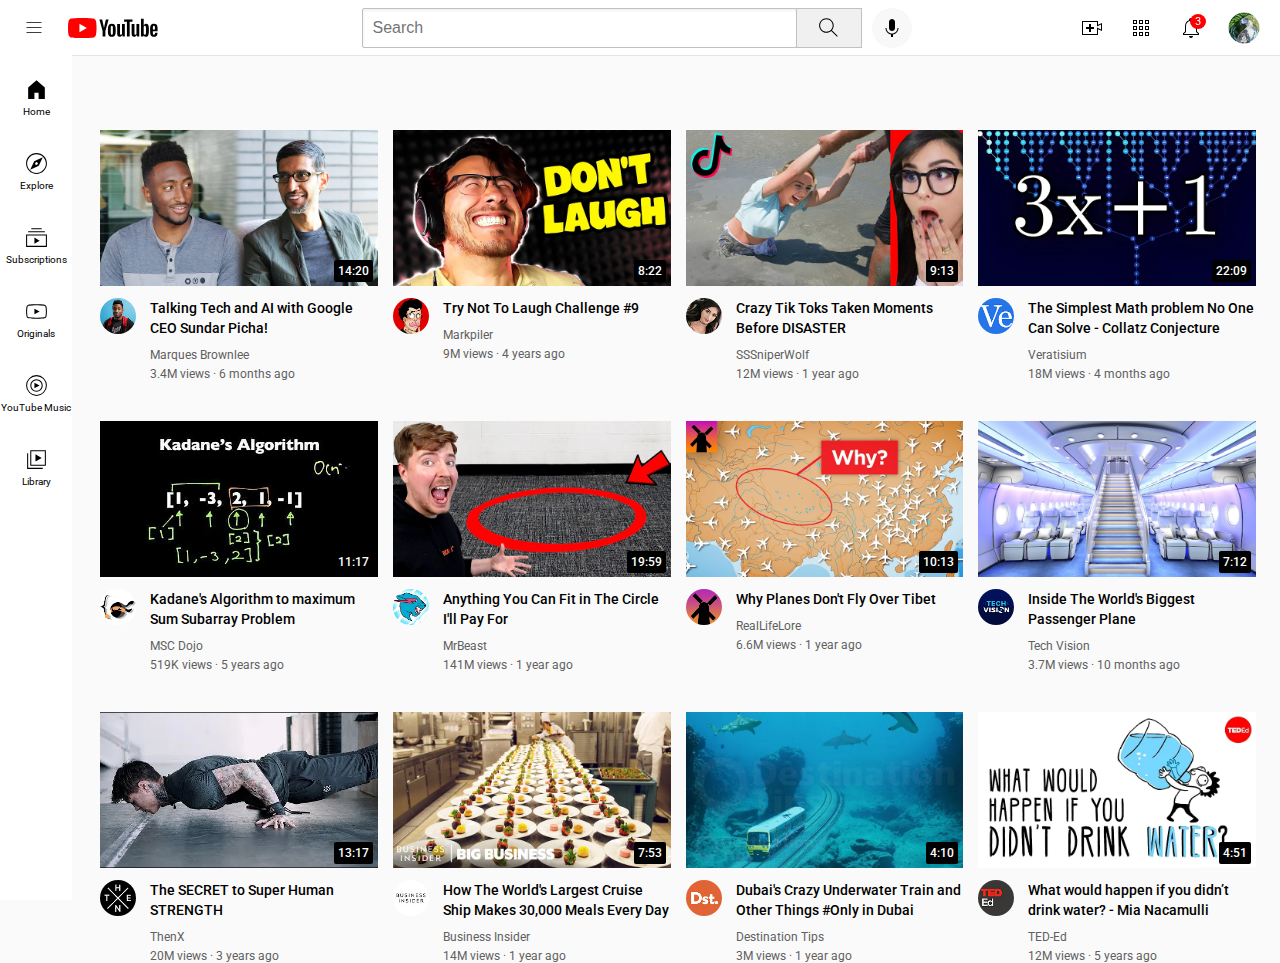
<file: index.html>
<!DOCTYPE html>
<html lang="en">
  <head>
    <meta charset="UTF-8" />
    <meta name="viewport" content="width=device-width, initial-scale=1.0" />
    <link rel="preconnect" href="https://fonts.googleapis.com" />
    <link rel="preconnect" href="https://fonts.gstatic.com" crossorigin />
    <link
      href="https://fonts.googleapis.com/css2?family=Roboto+Condensed:ital,wght@0,100..900;1,100..900&family=Roboto:wght@400;500;700&display=swap"
      rel="stylesheet"
    />
    <link rel="stylesheet" href="styles/general.css" />
    <link rel="stylesheet" href="styles/header.css" />
    <link rel="stylesheet" href="styles/sidebar.css" />
    <link rel="stylesheet" href="styles/style.css" />

    <title>Youtube</title>
  </head>
  <body>
    <header class="header">
      <div class="section-left">
        <img class="hamburger-menu" src="icons/hamburger-menu.svg" alt="" />
        <img class="youtube-logo" src="icons/youtube-logo.svg" alt="" />
      </div>
      <div class="section-middle">
        <input class="search-bar" type="text" placeholder="Search" />
        <button class="search-btn">
          <img class="search-icon" src="icons/search.svg" alt="" />
          <div class="tooltip">Search</div>
        </button>
        <button class="voice-search-btn">
          <img
            class="voice-search-icon"
            src="icons/voice-search-icon.svg"
            alt=""
          />
          <div class="tooltip">Search with your voice</div>
        </button>
      </div>
      <div class="section-right">
        <div class="upload-icon-container">
          <img class="upload-icon" src="icons/upload.svg" alt="" />
          <div class="tooltip">Create</div>
        </div>
        <div class="app-icon-container">
          <img class="app-icon" src="icons/youtube-apps.svg" alt="" />
          <div class="tooltip">Upload</div>
        </div>
        <div class="notification-icon-container">
          <img class="notification-icon" src="icons/notifications.svg" alt="" />
          <div class="notification-counts">3</div>
          <div class="tooltip">Notifications</div>
        </div>
        <img class="profile-icon" src="icons/haribon.jpg" alt="" />
      </div>
    </header>

    <nav class="sidebar">
      <div class="sidebar-link">
        <img src="./icons/home.svg" alt="" />
        <div>Home</div>
      </div>
      <div class="sidebar-link">
        <img src="./icons/explore.svg" alt="" />
        <div>Explore</div>
      </div>
      <div class="sidebar-link">
        <img src="./icons/subscriptions.svg" alt="" />
        <div>Subscriptions</div>
      </div>
      <div class="sidebar-link">
        <img src="./icons/originals.svg" alt="" />
        <div>Originals</div>
      </div>
      <div class="sidebar-link">
        <img src="/icons/youtube-music.svg" alt="" />
        <div>YouTube Music</div>
      </div>
      <div class="sidebar-link">
        <img src="./icons/library.svg" alt="" />
        <div>Library</div>
      </div>
    </nav>

    <main>
      <section class="video-container">
        <div class="video-preview">
          <div class="thumbnail-row">
            <img class="thumbnails" src="./thumbnails/thumbnail-1.webp" />
            <div class="video-time">14:20</div>
          </div>
          <div class="video-info-grid">
            <div class="channel-picture">
              <img
                class="profile-picture"
                src="./channels/channel-1.jpeg"
                alt=""
              />
            </div>
            <div class="video-info">
              <p class="video-title">
                Talking Tech and AI with Google CEO Sundar Picha!
              </p>
              <p class="video-author">Marques Brownlee</p>
              <p class="video-stat">3.4M views &#183; 6 months ago</p>
            </div>
          </div>
        </div>

        <div class="video-preview">
          <div class="thumbnail-row">
            <img class="thumbnails" src="./thumbnails/thumbnail-2.webp" />
            <div class="video-time">8:22</div>
          </div>
          <div class="video-info-grid">
            <div class="channel-picture">
              <img
                class="profile-picture"
                src="./channels/channel-2.jpeg"
                alt=""
              />
            </div>
            <div class="video-info">
              <p class="video-title">Try Not To Laugh Challenge #9</p>
              <p class="video-author">Markpiler</p>
              <p class="video-stat">9M views &#183; 4 years ago</p>
            </div>
          </div>
        </div>
        <div class="video-preview">
          <div class="thumbnail-row">
            <img class="thumbnails" src="./thumbnails/thumbnail-3.webp" />
            <div class="video-time">9:13</div>
          </div>
          <div class="video-info-grid">
            <div class="channel-picture">
              <img
                class="profile-picture"
                src="./channels/channel-3.jpeg"
                alt=""
              />
            </div>
            <div class="video-info">
              <p class="video-title">
                Crazy Tik Toks Taken Moments Before DISASTER
              </p>
              <p class="video-author">SSSniperWolf</p>
              <p class="video-stat">12M views &#183; 1 year ago</p>
            </div>
          </div>
        </div>

        <div class="video-preview">
          <div class="thumbnail-row">
            <img class="thumbnails" src="./thumbnails/thumbnail-4.webp" />
            <div class="video-time">22:09</div>
          </div>
          <div class="video-info-grid">
            <div class="channel-picture">
              <img
                class="profile-picture"
                src="./channels/channel-4.jpeg"
                alt=""
              />
            </div>
            <div class="video-info">
              <p class="video-title">
                The Simplest Math problem No One Can Solve - Collatz Conjecture
              </p>
              <p class="video-author">Veratisium</p>
              <p class="video-stat">18M views &#183; 4 months ago</p>
            </div>
          </div>
        </div>
        <div class="video-preview">
          <div class="thumbnail-row">
            <img class="thumbnails" src="./thumbnails/thumbnail-5.webp" />
            <div class="video-time">11:17</div>
          </div>
          <div class="video-info-grid">
            <div class="channel-picture">
              <img
                class="profile-picture"
                src="./channels/channel-5.jpeg"
                alt=""
              />
            </div>
            <div class="video-info">
              <p class="video-title">
                Kadane's Algorithm to maximum Sum Subarray Problem
              </p>
              <p class="video-author">MSC Dojo</p>
              <p class="video-stat">519K views &#183; 5 years ago</p>
            </div>
          </div>
        </div>

        <div class="video-preview">
          <div class="thumbnail-row">
            <img class="thumbnails" src="./thumbnails/thumbnail-6.webp" />
            <div class="video-time">19:59</div>
          </div>
          <div class="video-info-grid">
            <div class="channel-picture">
              <img
                class="profile-picture"
                src="./channels/channel-6.jpeg"
                alt=""
              />
            </div>
            <div class="video-info">
              <p class="video-title">
                Anything You Can Fit in The Circle I'll Pay For
              </p>
              <p class="video-author">MrBeast</p>
              <p class="video-stat">141M views &#183; 1 year ago</p>
            </div>
          </div>
        </div>

        <div class="video-preview">
          <div class="thumbnail-row">
            <img class="thumbnails" src="./thumbnails/thumbnail-7.webp" />
            <div class="video-time">10:13</div>
          </div>
          <div class="video-info-grid">
            <div class="channel-picture">
              <img
                class="profile-picture"
                src="./channels/channel-7.jpeg"
                alt=""
              />
            </div>
            <div class="video-info">
              <p class="video-title">Why Planes Don't Fly Over Tibet</p>
              <p class="video-author">RealLifeLore</p>
              <p class="video-stat">6.6M views &#183; 1 year ago</p>
            </div>
          </div>
        </div>

        <div class="video-preview">
          <div class="thumbnail-row">
            <img class="thumbnails" src="./thumbnails/thumbnail-8.webp" />
            <div class="video-time">7:12</div>
          </div>
          <div class="video-info-grid">
            <div class="channel-picture">
              <img
                class="profile-picture"
                src="./channels/channel-8.jpeg"
                alt=""
              />
            </div>
            <div class="video-info">
              <p class="video-title">
                Inside The World's Biggest Passenger Plane
              </p>
              <p class="video-author">Tech Vision</p>
              <p class="video-stat">3.7M views &#183; 10 months ago</p>
            </div>
          </div>
        </div>

        <div class="video-preview">
          <div class="thumbnail-row">
            <img class="thumbnails" src="./thumbnails/thumbnail-9.webp" />
            <div class="video-time">13:17</div>
          </div>
          <div class="video-info-grid">
            <div class="channel-picture">
              <img
                class="profile-picture"
                src="./channels/channel-9.jpeg"
                alt=""
              />
            </div>
            <div class="video-info">
              <p class="video-title">The SECRET to Super Human STRENGTH</p>
              <p class="video-author">ThenX</p>
              <p class="video-stat">20M views &#183; 3 years ago</p>
            </div>
          </div>
        </div>

        <div class="video-preview">
          <div class="thumbnail-row">
            <img class="thumbnails" src="./thumbnails/thumbnail-10.webp" />
            <div class="video-time">7:53</div>
          </div>
          <div class="video-info-grid">
            <div class="./channel-picture">
              <img
                class="profile-picture"
                src="channels/channel-10.jpeg"
                alt=""
              />
            </div>
            <div class="video-info">
              <p class="video-title">
                How The World's Largest Cruise Ship Makes 30,000 Meals Every Day
              </p>
              <p class="video-author">Business Insider</p>
              <p class="video-stat">14M views &#183; 1 year ago</p>
            </div>
          </div>
        </div>

        <div class="video-preview">
          <div class="thumbnail-row">
            <img class="thumbnails" src="./thumbnails/thumbnail-11.webp" />
            <div class="video-time">4:10</div>
          </div>
          <div class="video-info-grid">
            <div class="channel-picture">
              <img
                class="profile-picture"
                src="./channels/channel-11.jpeg"
                alt=""
              />
            </div>
            <div class="video-info">
              <p class="video-title">
                Dubai's Crazy Underwater Train and Other Things #Only in Dubai
              </p>
              <p class="video-author">Destination Tips</p>
              <p class="video-stat">3M views &#183; 1 year ago</p>
            </div>
          </div>
        </div>

        <div class="video-preview">
          <div class="thumbnail-row">
            <img class="thumbnails" src="./thumbnails/thumbnail-12.webp" />
            <div class="video-time">4:51</div>
          </div>
          <div class="video-info-grid">
            <div class="channel-picture">
              <img
                class="profile-picture"
                src="./channels/channel-12.jpeg"
                alt=""
              />
            </div>
            <div class="video-info">
              <p class="video-title">
                What would happen if you didn’t drink water? - Mia Nacamulli
              </p>
              <p class="video-author">TED-Ed</p>
              <p class="video-stat">12M views &#183; 5 years ago</p>
            </div>
          </div>
        </div>
      </section>
    </main>
  </body>
</html>
</file>
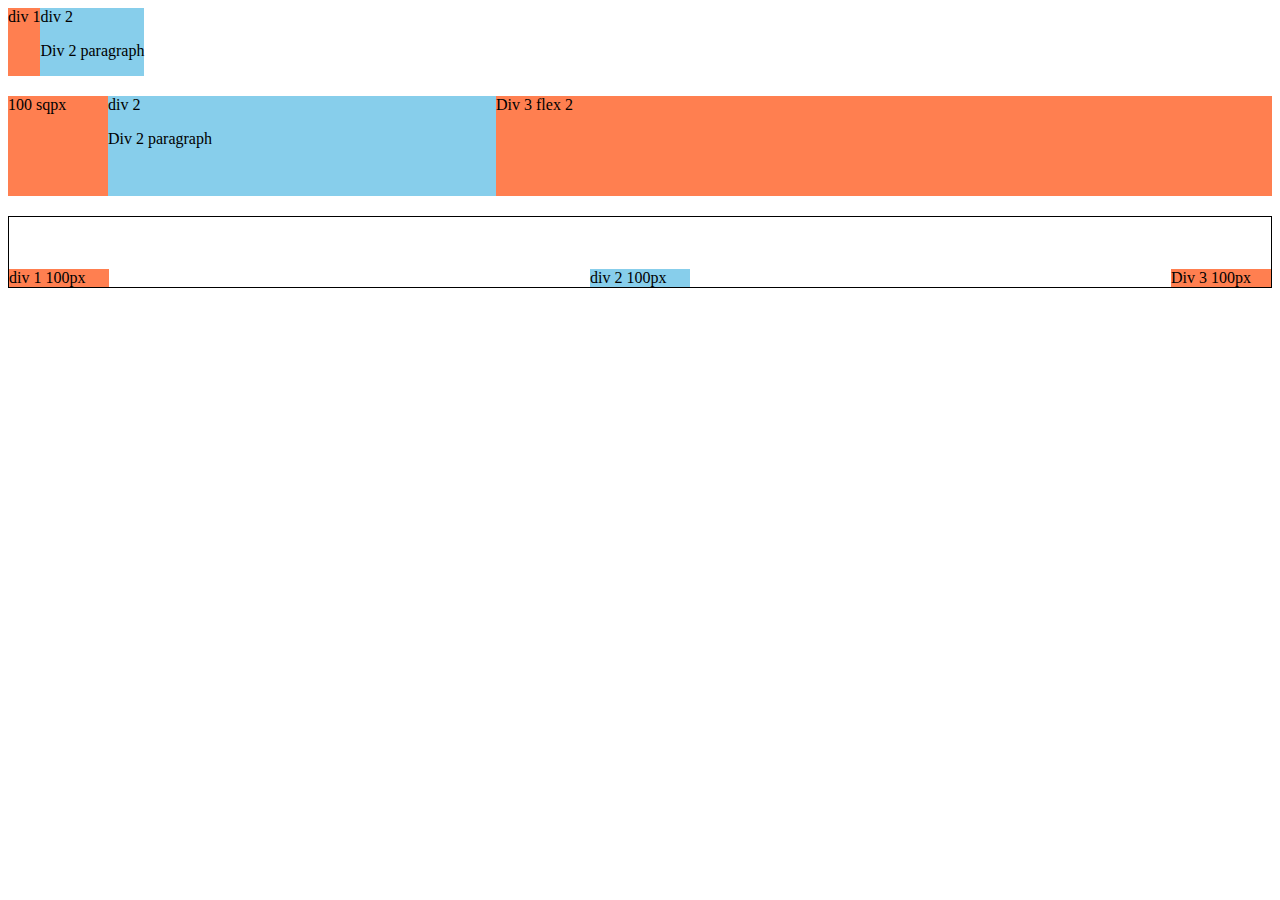
<file: flexbox.html>
<!DOCTYPE html>
<html lang="en">
  <head>
    <meta charset="UTF-8" />
    <meta name="viewport" content="width=device-width, initial-scale=1.0" />
    <title>Flexbox Layout</title>
    <style>
      .div-I {
        display: flex;
        flex-direction: row; /* Default Layout */
        margin-bottom: 20px;
      }
      .div1,
      .div3 {
        background-color: coral;
      }
      .div2 {
        background-color: skyblue;
      }
      /* -------------- */
      .div-II {
        display: flex;
        flex-direction: row;
        margin-bottom: 20px;
        .div1 {
          width: 100px;
          height: 100px;
        }
        .div2 {
          flex: 1; /* equivalent to grid 1fr*/
        }
        .div3 {
          flex: 2; /* equivalent to grid 2fr*/
        }
      }
      /* --------------------------------- */
      .div-III {
        display: flex;
        height: 70px;
        border: 1px solid black;
        justify-content: space-between;
        align-items: end;

        .div1,
        .div2,
        .div3 {
          width: 100px;
        }
      }
    </style>
  </head>
  <body>
    <div class="div-I">
      <div class="div1">div 1</div>
      <div class="div2">
        div 2
        <p>Div 2 paragraph</p>
      </div>
    </div>

    <div class="div-II">
      <div class="div1">100 sqpx</div>
      <div class="div2">
        div 2
        <p>Div 2 paragraph</p>
      </div>
      <div class="div3">Div 3 flex 2</div>
    </div>

    <div class="div-III">
      <div class="div1">div 1 100px</div>
      <div class="div2">div 2 100px</div>
      <div class="div3">Div 3 100px</div>
    </div>
  </body>
</html>
</file>
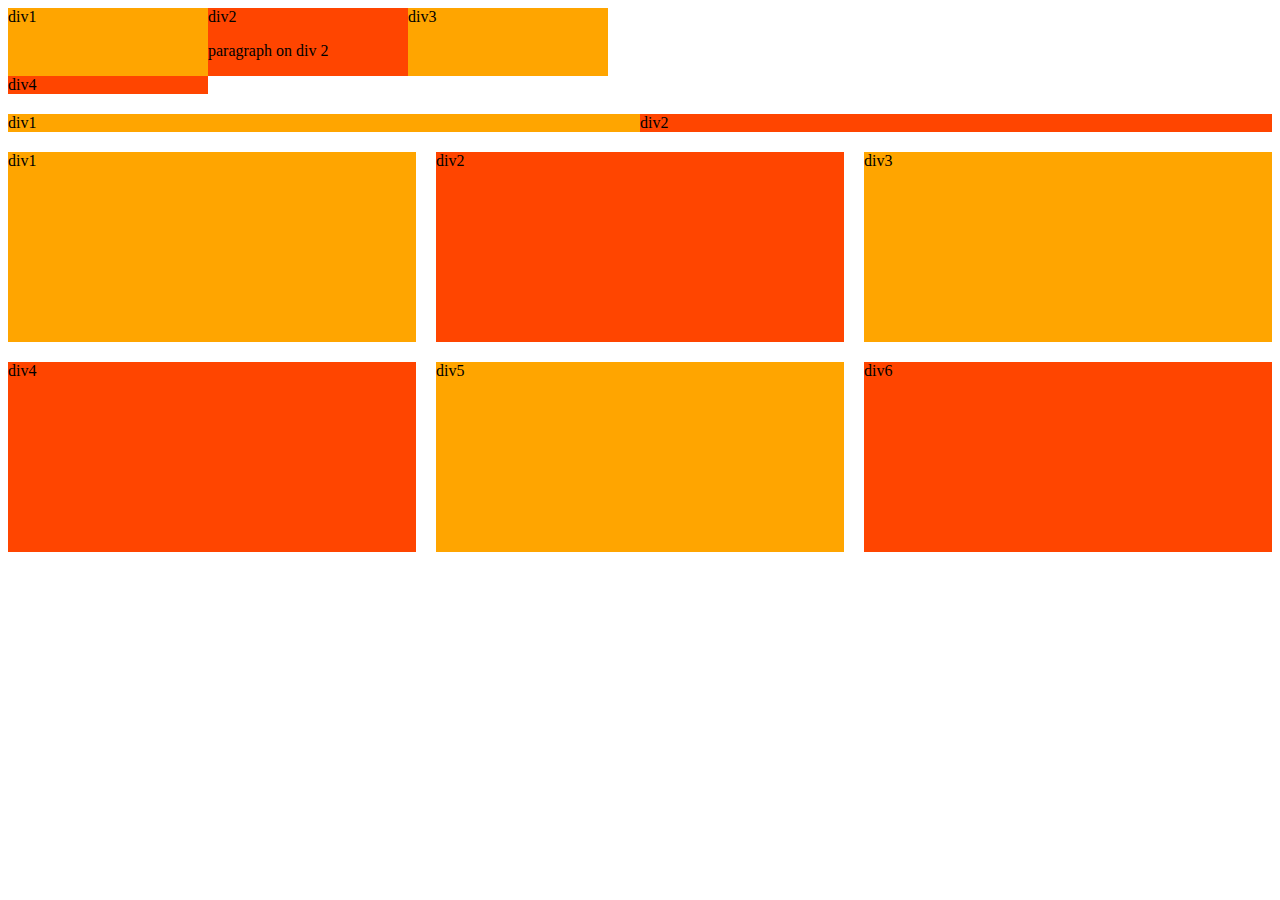
<file: grid.html>
<!DOCTYPE html>
<html lang="en">
  <head>
    <meta charset="UTF-8" />
    <meta name="viewport" content="width=device-width, initial-scale=1.0" />
    <title>Grid Practice</title>
  </head>
  <style>
    .container {
      display: grid;
      grid-template-columns: 200px 200px 200px;
      margin-bottom: 20px;
    }
    .container-2 {
      display: grid;
      grid-template-columns: 1fr 1fr;
      margin-bottom: 20px;
    }
    .container-3 {
      display: grid;
      grid-template-columns: 1fr 1fr 1fr;
      height: 400px;
      column-gap: 20px;
      row-gap: 20px;
    }
    .div1,
    .div3,
    .div5 {
      background-color: orange;
    }
    .div2,
    .div4,
    .div6 {
      background-color: orangered;
    }
  </style>
  <body>
    <div class="container">
      <div class="div1">div1</div>
      <div class="div2">
        div2
        <p>paragraph on div 2</p>
      </div>
      <div class="div3">div3</div>
      <div class="div4">div4</div>
    </div>
    <div class="container-2">
      <div class="div1">div1</div>
      <div class="div2">div2</div>
    </div>
    <div class="container-3">
      <div class="div1">div1</div>
      <div class="div2">div2</div>
      <div class="div3">div3</div>
      <div class="div4">div4</div>
      <div class="div5">div5</div>
      <div class="div6">div6</div>
    </div>
  </body>
</html>
</file>
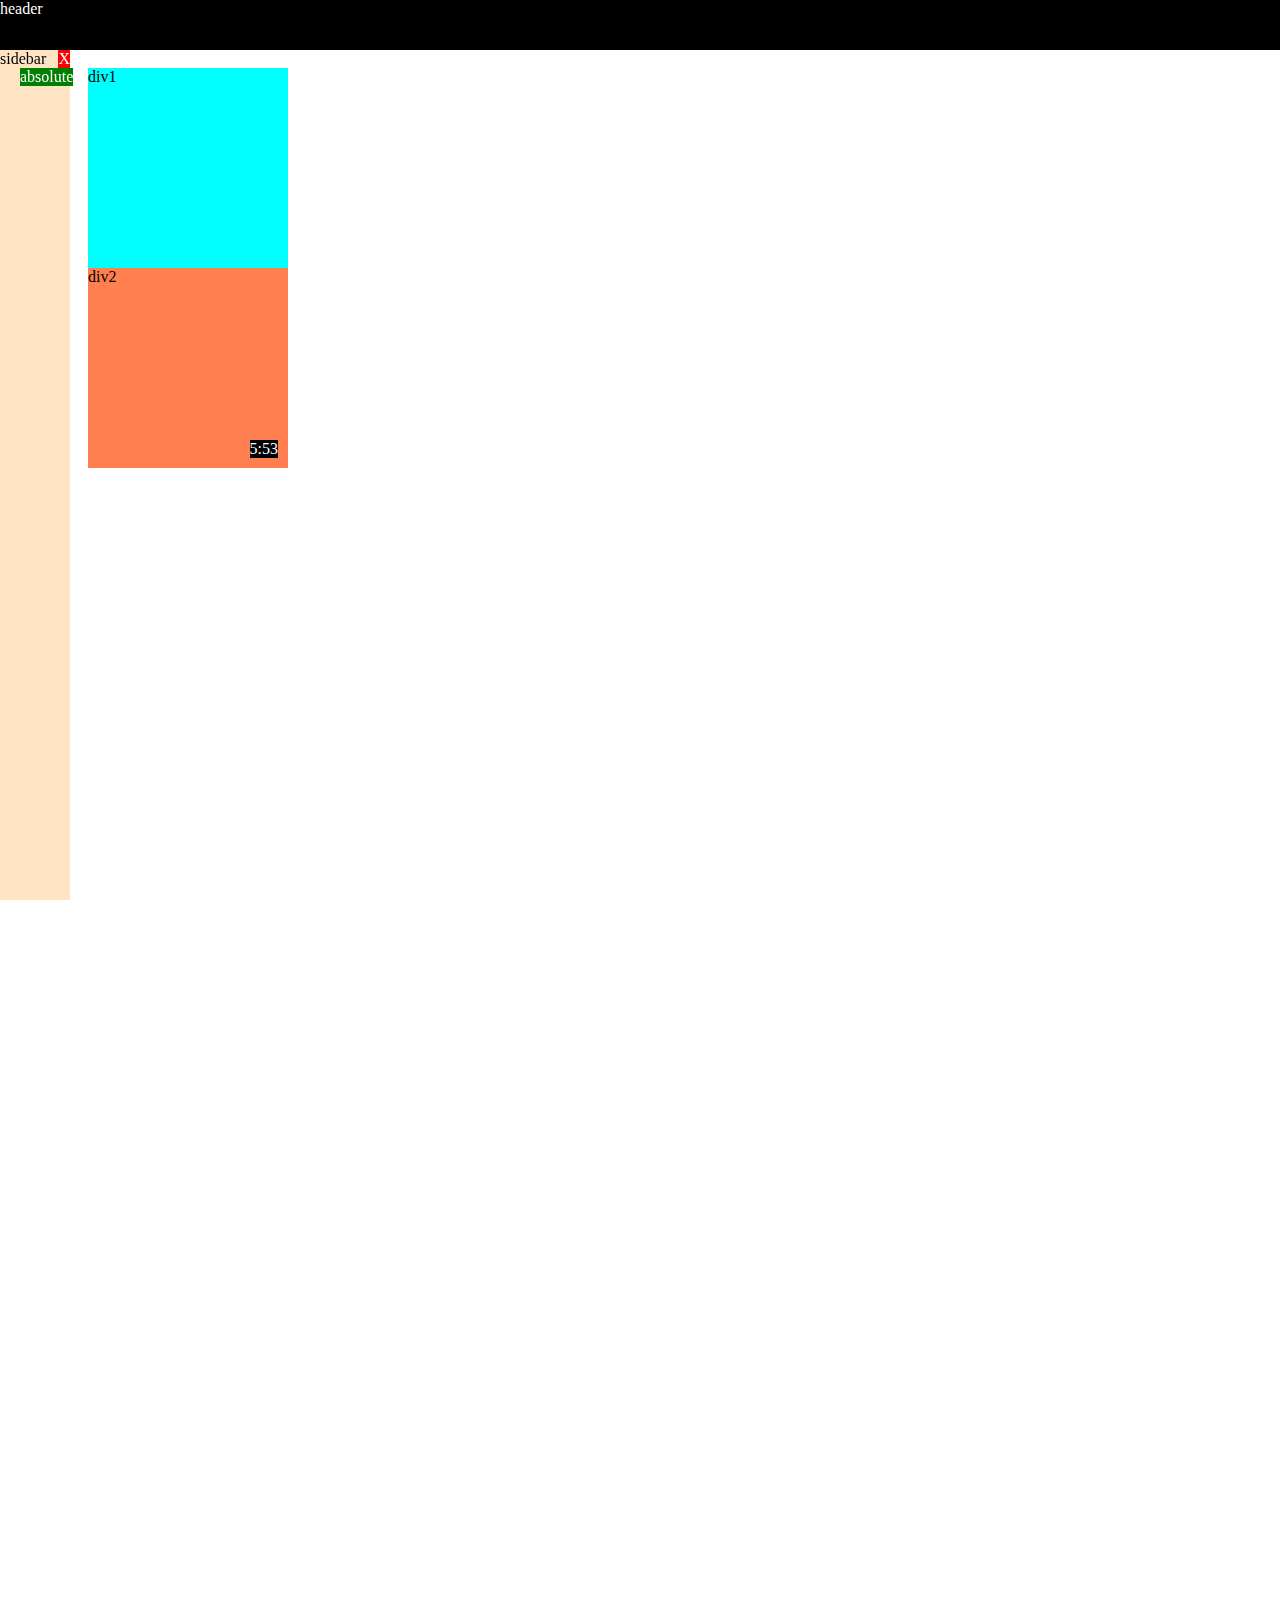
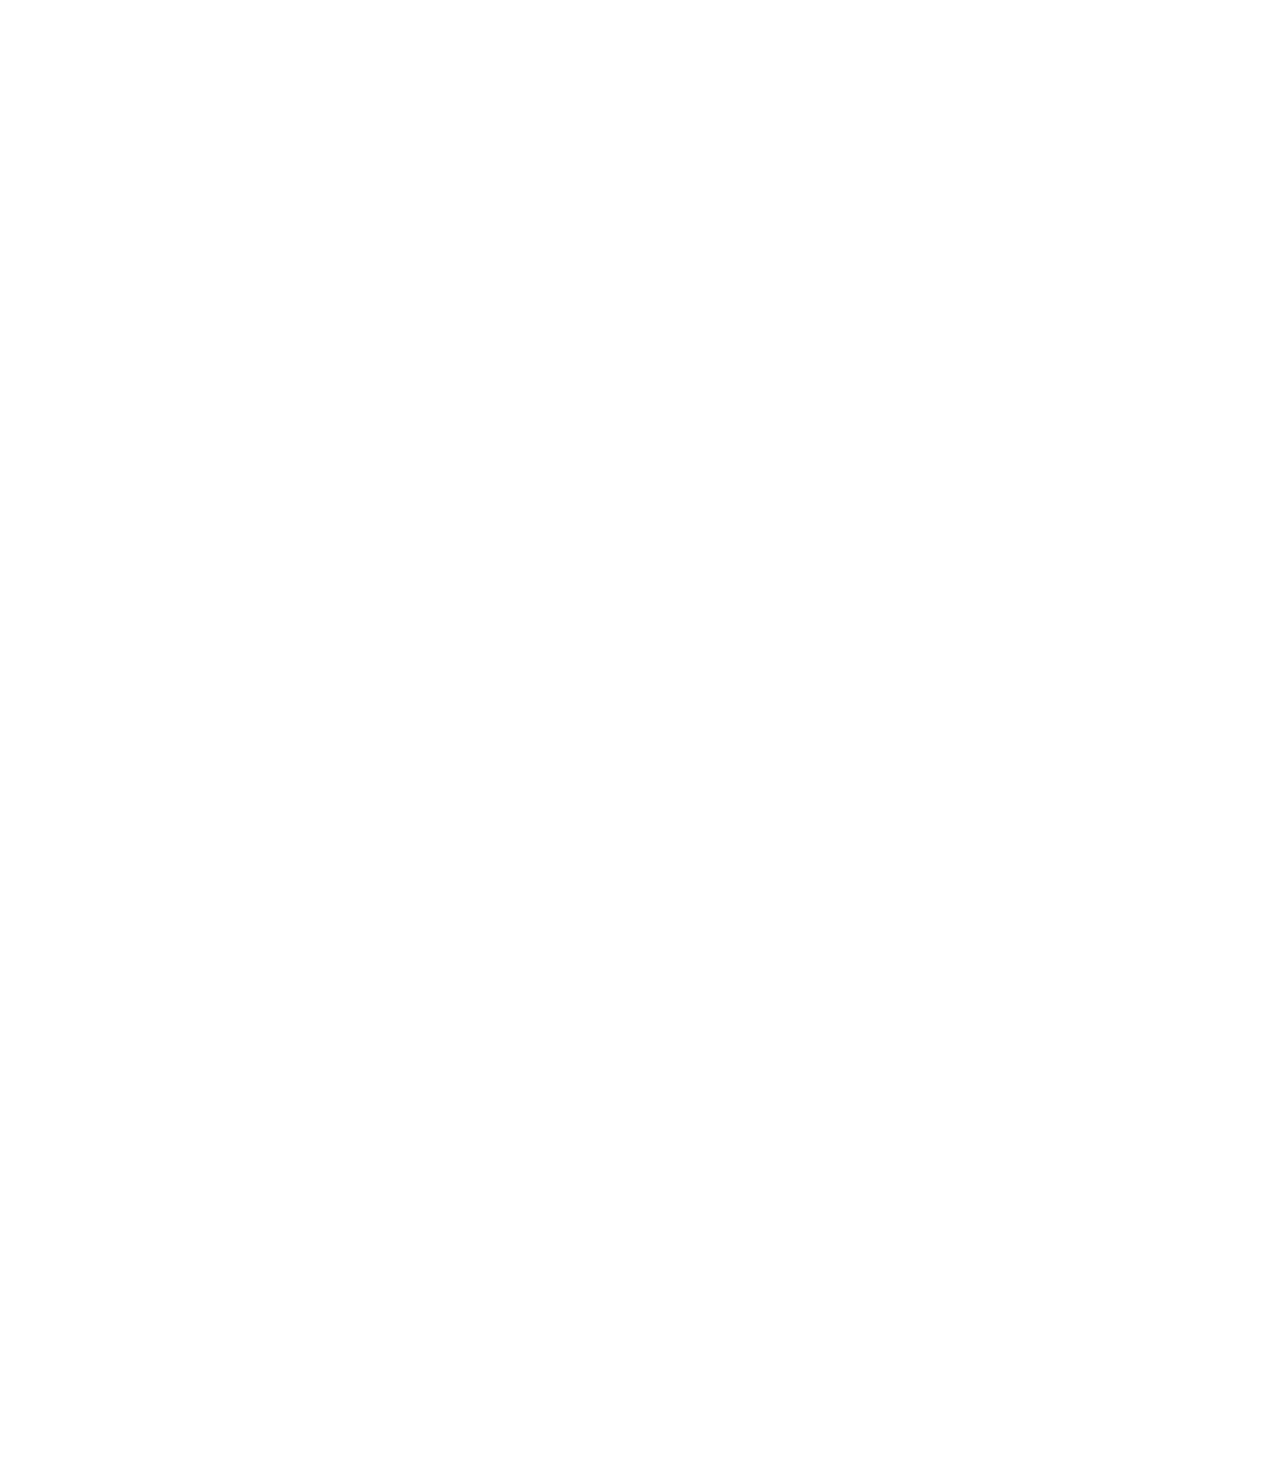
<file: position.html>
<!DOCTYPE html>
<html lang="en">
  <head>
    <meta charset="UTF-8" />
    <meta name="viewport" content="width=device-width, initial-scale=1.0" />
    <title>Position Layout</title>

    <style>
      body {
        height: 3000px;
        padding-top: 60px; /*best practice to accommodate
        top space for the header*/
        padding-left: 80px;
      }
      .header {
        background-color: black;
        color: white;
        position: fixed;
        top: 0;
        left: 0;
        right: 0;
        height: 50px; /* set height */
      }
      .sidebar {
        background-color: bisque;
        position: fixed;
        top: 50px;
        left: 0;
        bottom: 0;
        width: 70px;
      }
      .new-bar {
        position: absolute;
        left: 20px;
        background-color: green;
        color: white;
        /* move element to the back of elements with default
         z-index of 0. */
        z-index: 1;
      }
      .div1 {
        background-color: aqua;
        width: 200px;
        height: 200px;
      }
      .div2 {
        background-color: coral;
        width: 200px;
        height: 200px;
        position: relative;
      }
      .time {
        background-color: black;
        color: white;
        position: absolute;
        right: 10px;
        bottom: 10px;
      }
      .close-btn {
        position: absolute;
        top: 0;
        right: 0;
        background-color: red;
        color: white;
      }
    </style>
  </head>

  <body>
    <div class="practice1">
      <div class="header">header</div>
      <div class="sidebar">
        sidebar
        <div class="close-btn">X</div>
      </div>
      <div class="new-bar">absolute</div>
      <div class="div1">div1</div>
      <div class="div2">
        div2
        <div class="time">5:53</div>
      </div>
    </div>
  </body>
</html>
</file>
<file: styles/general.css>
body{
    margin: 0;
    padding-top: 80px;
    padding-left: 70px;
    padding-right: 24px;
    background-color: rgba(228, 228, 228, 0.2);
    font-family: Roboto, Arial;
}

p{
    margin-top: 0;
    margin-bottom: 0;
}
</file>
<file: styles/header.css>
.header {
    height: 55px;
    display: flex;
    justify-content: space-between;
    align-items: center;
    position: fixed;
    top: 0;
    left: 0;
    right: 0;
    background-color: white;
    border-bottom: 1px solid rgb(228, 228, 228);
    z-index: 10;
}

.section-left{
    display: flex;
    align-items: center;
}

.hamburger-menu{
    height: 20px;
    margin-left: 24px;
    margin-right: 24px
}

.youtube-logo{
    height: 20px;
}
.section-middle{
    flex: 1;
    margin-left: 70px;
    margin-right: 35px;
    max-width: 550px;
    display: flex;
    align-items: center;
}

.search-bar::placeholder{
    font-size: 16px;    
}
.search-bar{
    flex: 1;
    height: 36px;
    width: 0; /*shrink element*/
    padding-left: 10px;
    font-size: 16px;
    border: 1px solid rgb(192, 192, 192);
    border-radius: 2px;
    box-shadow: inset 1px 2px 2px rgba(0, 0, 0, 0.05);
}

.search-btn{
    height: 40px;
    width: 66px;
    background-color: rgb(240, 240, 240);
    border: 1px solid rgb(192, 192, 192);
    margin-left: -1px;
    margin-right: 10px; 
    cursor: pointer;
}   

.search-btn .tooltip,
.voice-search-btn .tooltip,
.upload-icon-container .tooltip,
.notification-icon-container .tooltip,
.app-icon-container .tooltip
{
    position: absolute;
    background-color: gray;
    color: white;
    padding: 4px 8px 4px 8px;
    border-radius: 2px;
    font-size: 12px;
    bottom: -30px;
    opacity: 0;
    transition: opacity 1.15s;
    pointer-events: none; /* prevent hover effect to tooltip*/
    white-space: nowrap; /* prevent text from wrapping */
}

.search-btn:hover .tooltip,
.voice-search-btn:hover .tooltip,
.upload-icon-container:hover .tooltip,
.notification-icon-container:hover .tooltip, 
.app-icon-container:hover .tooltip
{
    opacity: 1;
}

.search-btn,
.voice-search-btn, 
.upload-icon-container,
.notification-icon-container,
.app-icon-container
{
    display: flex;
    justify-content: center;
    align-items: center;
    position: relative;
}

.search-icon{
    height: 25px; 
}

.voice-search-btn{
    height: 40px;
    width: 40px;
    border: none;
    border-radius: 50%;
    background-color: rgb(248, 248, 248);
}

.voice-search-icon {
    height: 24px;
}

.section-right{
    width: 180px;
    display: flex;    
    flex-shrink: 0; /* Don't shrink the element */
    align-items: center;
    justify-content: space-between;
    margin-right: 20px;
}

.upload-icon{
    height: 24px;
}
.app-icon{
    height: 24px;
}
.notification-icon-container{
    position: relative;
}
.notification-counts{
    position: absolute;
    top: -2px;
    right: -3px;
    background-color: red;
    color: white;
    font-size: 11px;  
    border-radius: 50%;
    padding: 1px 5px 1px 5px;
}
.notification-icon{
    height: 24px;
}
.profile-icon{
    height: 32px;
    border-radius: 50%;
}
</file>
<file: styles/sidebar.css>
.sidebar{
    position: fixed;
    top: 55px;
    left: 0;
    bottom: 0;
    width: 72px;
    background-color: white;  
    z-index: 11; 
    padding-top: 5px;
}

.sidebar-link{    
    height: 74px;
    display: flex;
    flex-direction: column;
    justify-content: center;
    align-items: center;
}

.sidebar-link:hover{
    background-color: rgba(211, 211, 211, 0.5);
    cursor: pointer;
}

.sidebar-link img{
    height: 25px;
    margin-bottom: 4px;
    
}

.sidebar-link div{
    font-size: 10px;
}
</file>
<file: styles/style.css>
.video-container{
display: grid;
grid-template-columns: 1fr 1fr 1fr ;
column-gap: 15px;
row-gap: 40px;
padding-top: 50px;
padding-left: 30px;
}

@media (max-width: 750px) {
    .video-container{
        grid-template-columns: 1fr 1fr;
    }
}

@media (min-width: 751px) and (max-width: 999px){
    .video-container{
        grid-template-columns: 1fr 1fr 1fr;
    }
}

@media (min-width: 1000px) {
    .video-container{
        grid-template-columns: 1fr 1fr 1fr 1fr;
    }
}

.video-info-grid{
    display: grid;
    grid-template-columns: 50px 1fr;
}
.thumbnails{
    width: 100%;
}
.profile-picture{
    width: 36px;
    border-radius: 50%;
}
.video-title{
    margin-top: 0;
    font-size: 14px;
    font-weight: 500;
    line-height: 20px;
    margin-bottom: 10px;
}
.thumbnail-row{
    margin-bottom: 8px;
    position: relative;
}
.video-time{
    position: absolute;    
    right: 5px;
    bottom: 8px;
    background-color: black;
    color: white;
    font-size: 12px;
    font-weight: 500;
    padding: 4px;
    border-radius: 2px;
}

.video-author,
.video-stat {
    font-size: 12px;
    color: rgb(96, 96, 96);    
}
.video-author{
    margin-bottom: 5px;
}
</file>
